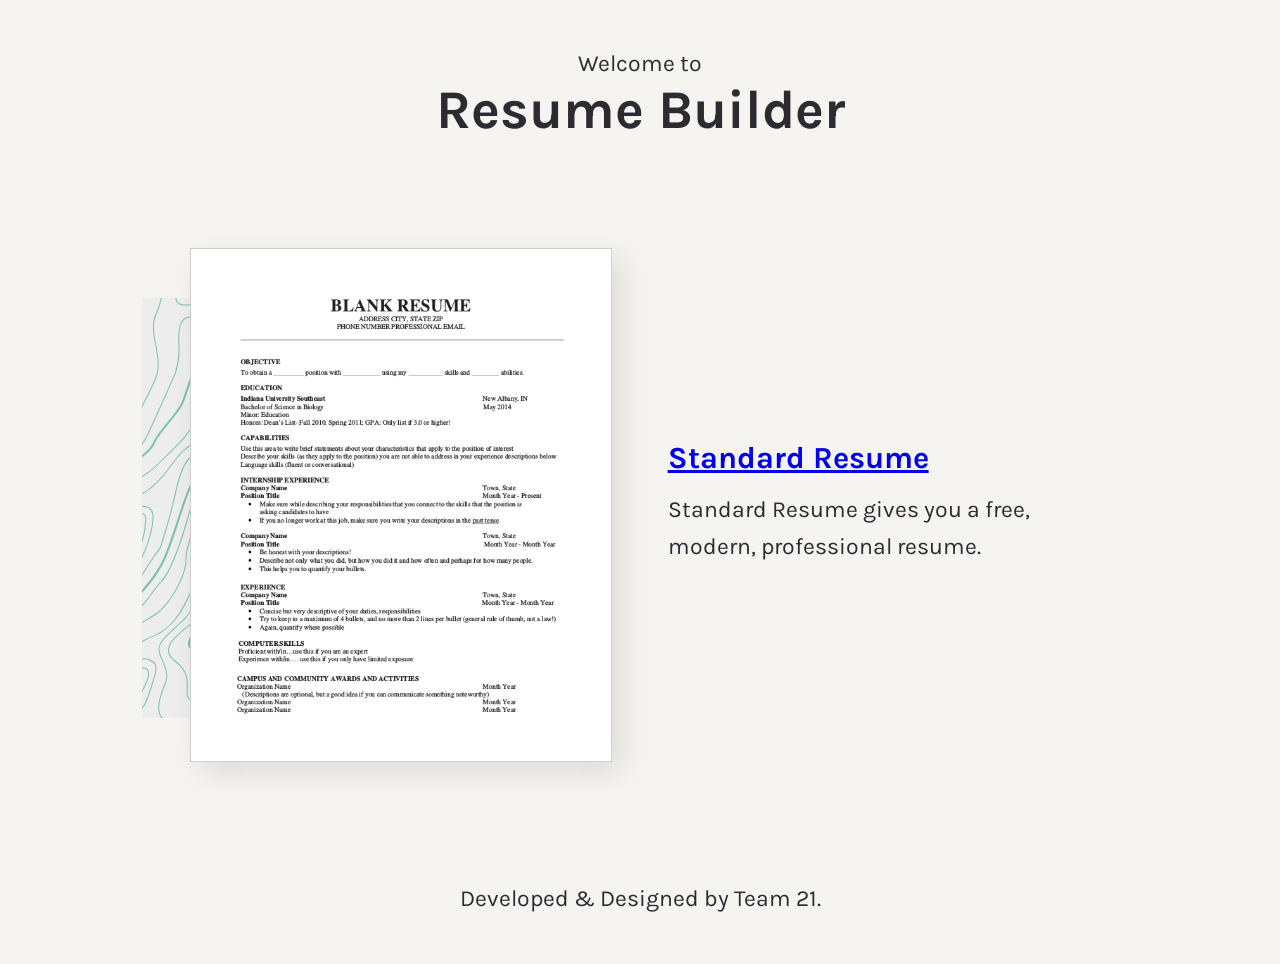
<file: Resume-Builder-master/index.html>
<!doctype html>
<html lang="en-us">

    <head>

        <!-- OPL Demos Google Analytics -->
        <script>
            (function(i,s,o,g,r,a,m){i['GoogleAnalyticsObject']=r;i[r]=i[r]||function(){
            (i[r].q=i[r].q||[]).push(arguments)},i[r].l=1*new Date();a=s.createElement(o),
            m=s.getElementsByTagName(o)[0];a.async=1;a.src=g;m.parentNode.insertBefore(a,m)
            })(window,document,'script','//www.google-analytics.com/analytics.js','ga');
            ga('create', 'UA-3920997-4', 'auto');
            ga('send', 'pageview');
        </script>

        <!-- Meta -->
        <meta charset="utf-8">
        <meta http-equiv="x-ua-compatible" content="ie=edge">
        <meta name="viewport" content="width=device-width,initial-scale=1">

        <title>Resume Builder</title>
        <meta name="description" content="">
        <meta name="robots" content="noindex, nofollow" />

        <!-- The compiled CSS file -->
        <link rel="stylesheet" href="css/production.css">

        <!-- Web fonts -->
        <link href="https://fonts.googleapis.com/css?family=Karla:400,700" rel="stylesheet">

        <!-- favicon.ico. Place these in the root directory. -->
        <link rel="shortcut icon" href="favicon.ico">

    </head>

    <body>


    <!-- Header -->
    <header class="pt2 pb1 align--center">
        <div class="container">
            <p>Welcome to</p>
            <h1 title="Camp Chippewa">Resume Builder</h1>
        </div>
    </header>

    <!-- Body -->
    <main>
        
        <div class="container">

            <!-- Info -->
            <section class="grid-row grid-row--center">
                <!-- Cabin -->
                <div class="grid-column span-half pt3 pb3 mobile-m order-1">
                    <div class="relative">
                        <a href="1/index.html"><img class="info-image relative z2" src="./img/One-Page-Blank-Resume.jpg" alt="Cabin"></a>
                        <div class="pattern pattern--left-down absolute z1"></div>
                    </div>
                </div>
                <div class="grid-column span-half pt3 pb3 mobile-m order-2">
                    <a href="1/index.html"><h3>Standard Resume</h3></a>
                    <p>Standard Resume gives you a free, modern, professional resume.</p>
                </div>
                <!-- Teepees -->
            </section>
                <!-- Fishing
                <div class="grid-column span-half pt3 pb3 mobile-m order-5">
                    <div class="relative">
                        <img class="info-image relative z2" src="./img/fishing.jpg" alt="Fishing">
                        <div class="pattern pattern--left-up absolute z1"></div>
                    </div>
                </div>
                <div class="grid-column span-half pt3 pb3 mobile-m order-6">
                    <h3>Fishing</h3>
                    <p>Que Manilium, ab iisque M. Intellegi quidem, ut propter aliam quampiam rem, verbi gratia propter voluptatem, nos amemus; An eum locum libenter invisit&nbsp;ultimas.</p>
                </div> 
                <!-- Archery 
                <div class="grid-column span-half pt3 pb3 mobile-m order-8">
                    <h3>Archery</h3>
                    <p>At ille pellit, qui permulcet sensum voluptate. Quid in isto egregio tuo officio et tanta fide-sic enim existimo-ad corpus refers? Nec vero sum nescius esse utilitatem in&nbsp;historia.</p>
                </div>
                <div class="grid-column span-half pt3 pb3 mobile-m order-7">
                    <div class="relative">
                        <img class="info-image relative z2" src="./img/archery.jpg" alt="Archery">
                        <div class="pattern pattern--right-down absolute z1"></div>
                    </div>
                </div>
                <!-- Canoeing 
                <div class="grid-column span-half pt3 pb3 mobile-m order-9">
                    <div class="relative">
                        <img class="info-image relative z2" src="./img/canoeing.jpg" alt="Canoeing">
                        <div class="pattern pattern--left-middle absolute z1"></div>
                    </div>
                </div>
                <div class="grid-column span-half pt3 pb3 mobile-m order-10">
                    <h3>Canoeing</h3>
                    <p>Nam si propter voluptatem, quae est ista laus, quae possit e macello peti? Sin te auctoritas commovebat, nobisne omnibus et Platoni ipsi nescio quem illum&nbsp;anteponebas.</p>
                </div>
            </section>

        </div>

        <!-- Pricing 
        <section class="align--center pt2 pb3">
            <p class="h2">Rent the whole place for $3,670/night.</p>
            <p>Maximum of 40 people.</p>
        </section>

        <!-- Contact
        <section class="bg--secondary-color pt3 pb3">
            <div class="container">
                <div class="mb2 align--center">
                    <h3 class="mb1">Contact us to get started</h3>
                    <p>We'll reply when we get back from&nbsp;fishing.</p>
                </div>
                <form>
                    <div class="grid-row">
                        <div class="grid-column span-half mt1">
                            <label class="label" for="name">Name</label>
                            <input class="form-control" id="name">
                        </div>
                        <div class="grid-column span-half mt1">
                            <label class="label" for="email">Email</label>
                            <input class="form-control" id="email" type="email">
                        </div>
                    </div>
                    <label class="label mt1" for="dates">Timeline</label>
                    <input class="form-control" id="dates">
                    <label class="label mt1" for="message">Message</label>
                    <textarea class="form-control" id="message"></textarea>
                    <div class="align--right mt1">
                        <button class="btn btn--outline">Send</button>
                    </div>
                </form>
            </div>
        </section> -->
        </div>
    </main>

    <!-- Footer -->
    <footer class="pt2 pb2">
        <div class="container align--center">
            <p>Developed & Designed by Team 21.</a></p>
        </div>
    </footer>

    </body>
</html>
</file>
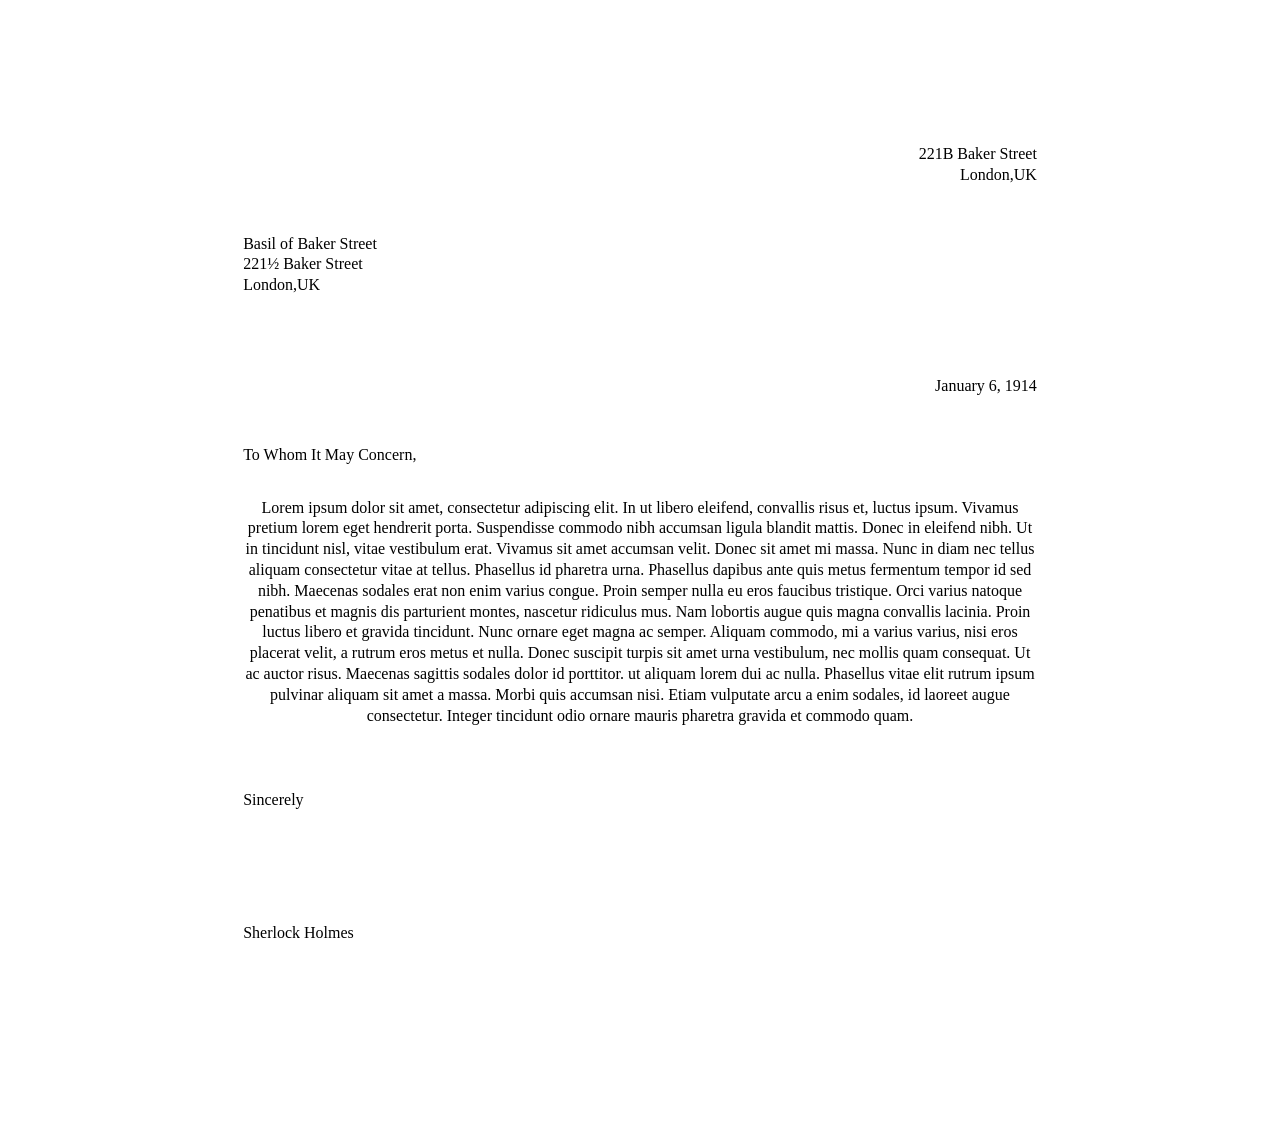
<file: Resume-Builder-master/1/letter-template/letter.html>
<!DOCTYPE html>
<html lang = "en-US">
 <head>
 <meta charset = "UTF-8">
 <title>externalStyle.html</title>
 <link rel = "stylesheet"
   type = "text/css"
   href = "letter.css" />
 </head>


<body>
<div class="page" data-size="A4">
<p class = "address">
221B Baker Street<br>
London,UK</p>
<p class = "insideaddress">
Basil of Baker Street<br>
221&frac12 Baker Street <br>
London,UK </p>
<p class = "date">
  January 6, 1914
</p>
<p class = "greetings">
  To Whom It May Concern,
</p>
<p class = "letter">
  Lorem ipsum dolor sit amet, consectetur adipiscing elit.
  In ut libero eleifend, convallis risus et, luctus ipsum.
   Vivamus pretium lorem eget hendrerit porta.
   Suspendisse commodo nibh accumsan ligula blandit mattis.
   Donec in eleifend nibh. Ut in tincidunt nisl, vitae vestibulum erat.
   Vivamus sit amet accumsan velit.
   Donec sit amet mi massa.
   Nunc in diam nec tellus aliquam consectetur vitae at tellus.
    Phasellus id pharetra urna.
    Phasellus dapibus ante quis metus fermentum tempor id sed nibh.

Maecenas sodales erat non enim varius congue.
Proin semper nulla eu eros faucibus tristique.
Orci varius natoque penatibus et magnis dis parturient montes, nascetur ridiculus mus. Nam lobortis augue quis magna convallis lacinia. Proin luctus libero et gravida tincidunt. Nunc ornare eget magna ac semper. Aliquam commodo, mi a varius varius, nisi eros placerat velit, a rutrum eros metus et nulla.
Donec suscipit turpis sit amet urna vestibulum, nec mollis quam consequat.
Ut ac auctor risus. Maecenas sagittis sodales dolor id porttitor.

 ut aliquam lorem dui ac nulla. Phasellus vitae elit rutrum ipsum pulvinar aliquam sit amet a massa. Morbi quis accumsan nisi. Etiam vulputate arcu a enim sodales, id laoreet augue consectetur. Integer tincidunt odio ornare mauris pharetra gravida et commodo quam.
</p>
<p class = "closing">
Sincerely
</p>
<p class = "name">
Sherlock Holmes
</p>
  </div>

  </body>
</file>
<file: Resume-Builder-master/1/letter-template/letter.css>
body {
  background: rgb(255,255,255);

}
.page {
  background: white;
  display: block;
  margin: 0 auto;

}
.page[data-size="A4"]{
  width: 21cm;
  height: 29.7cm;
}
p {
  font: 12pt Georgia, "Times New Roman", Times, serif;
  line-height: 1.3;
}
p.address {
  color: black;
  text-align: right;
  padding-top: 8em;
}
p.insideaddress {
  color: black;
  text-align: left;
  padding-top: 2em;
}
p.date {
  color: black;
  text-align: right;
    padding-top: 4em;
}
p.greetings {
  color: black;
  text-align: left;
    padding-top: 2em;
}
p.letter {
  color: black;
  text-align: center;
    padding-top: 1em;
}
p.closing{
  color: black;
  text-align: left;
    padding-top: 3em;
}
p.name{
  color: black;
  text-align: left;
   padding-top: 6em;
}

@media print {
  body {
    width: 21cm;
    height: 29.7cm;
  }
@page
    {
        size: auto;
        margin: 25mm 25mm 25mm 25mm;

  }
}
</file>
